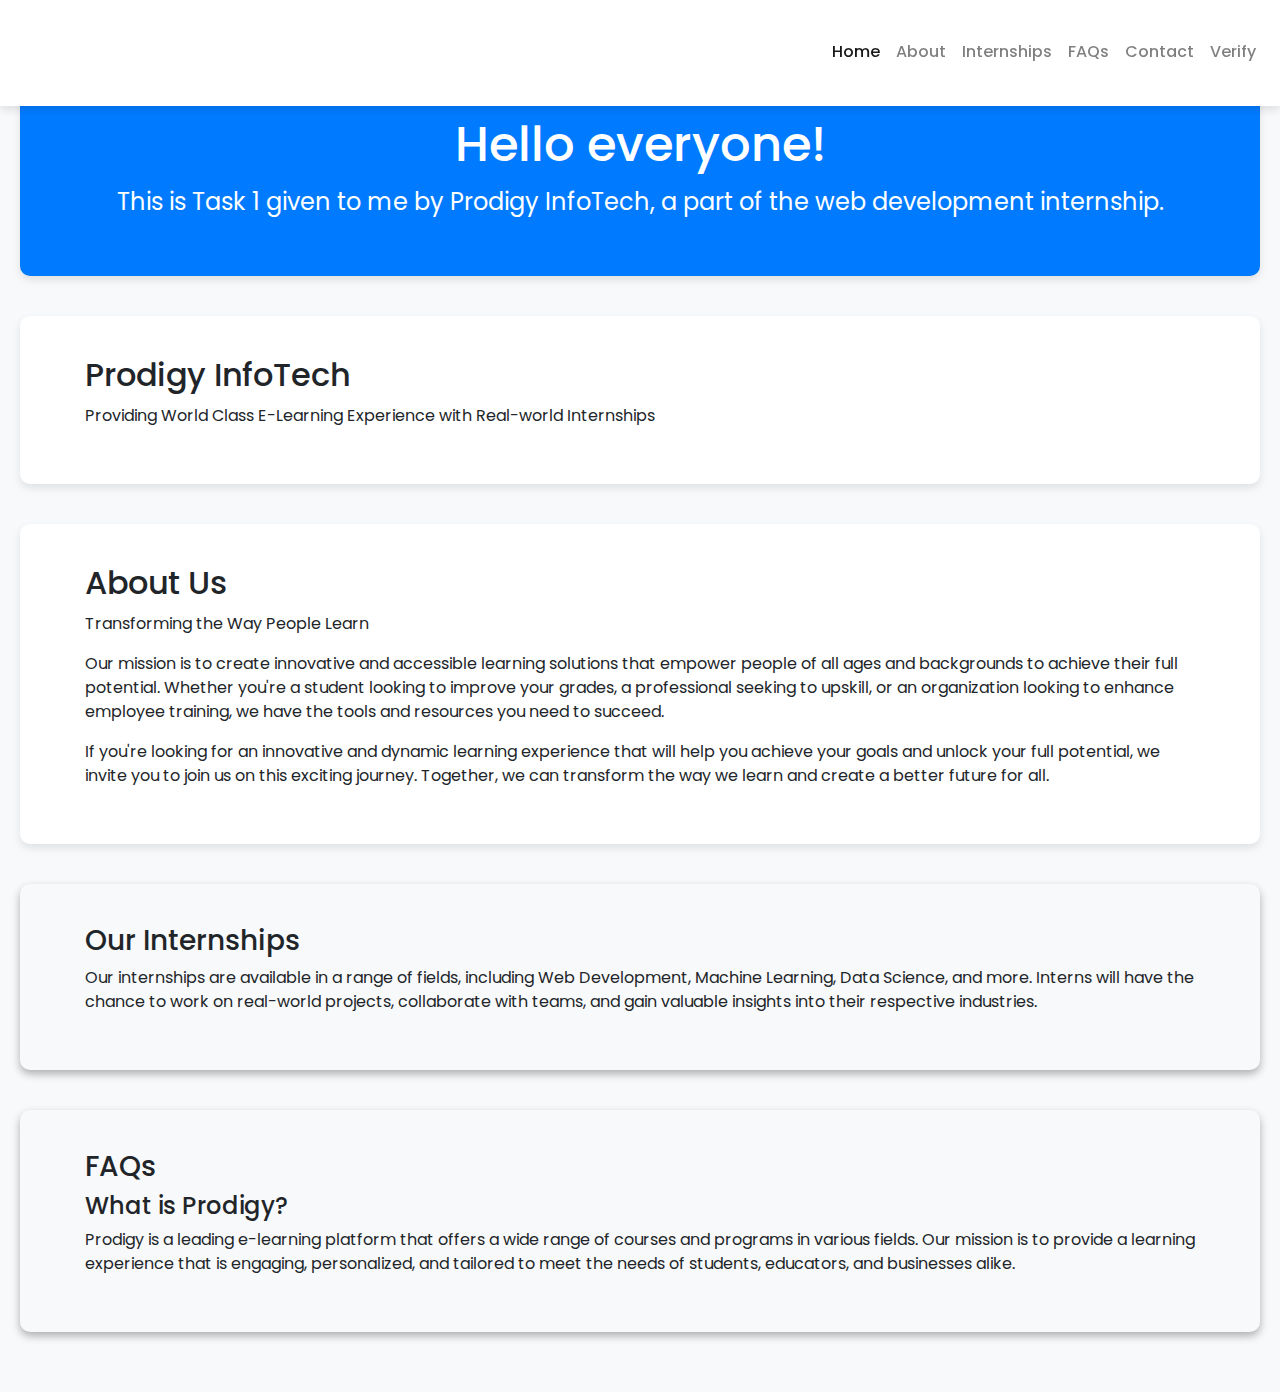
<file: PRODIGY_WD_01/index.html>
<!DOCTYPE html>
<html lang="en">
<head>
  <meta charset="UTF-8">
  <meta name="viewport" content="width=device-width, initial-scale=1.0">
  <title>Navigation Menu</title>
  <link rel="stylesheet" href="https://stackpath.bootstrapcdn.com/bootstrap/4.5.2/css/bootstrap.min.css">
  <link rel="stylesheet" href="styles.css">
  <script src="script.js"></script>
</head>
<body>

<nav class="navbar navbar-expand-lg navbar-light bg-white fixed-top" id="navbar">
  <a class="navbar-brand" href="#">
    <img src="logo1.svg" alt="logo" width="120" height="80">
  </a>
  <button class="navbar-toggler" type="button" data-toggle="collapse" data-target="#navbarNav" aria-controls="navbarNav" aria-expanded="false" aria-label="Toggle navigation">
    <span class="navbar-toggler-icon"></span>
  </button>
  <div class="collapse navbar-collapse justify-content-end" id="navbarNav">
    <ul class="navbar-nav">
      <li class="nav-item active">
        <a class="nav-link" href="#home">Home</a>
      </li>
      <li class="nav-item">
        <a class="nav-link" href="#about">About</a>
      </li>
      <li class="nav-item">
        <a class="nav-link" href="#internships">Internships</a>
      </li>
      <li class="nav-item">
        <a class="nav-link" href="#FAQs">FAQs</a>
      </li>
      <li class="nav-item">
        <a class="nav-link" href="#">Contact</a>
      </li>
      <li class="nav-item">
        <a class="nav-link" href="#">Verify</a>
      </li>
    </ul>
  </div>
</nav>

<main>
  <section id="home" class="header-section">
    <div class="container-fluid">
      <h1>Hello everyone!</h1>
      <p>This is Task 1 given to me by Prodigy InfoTech, a part of the web development internship.</p>
    </div>
  </section>

  <section id="home" class="about-section">
    <div class="container">
      <h2>Prodigy InfoTech</h2>
      <p>Providing World Class E-Learning Experience with Real-world Internships</p>
    </div>
  </section>

  <section id="about" class="mission-section">
    <div class="container">
      <h3>About Us</h3>
      <p>Transforming the Way People Learn</p>
      <p>Our mission is to create innovative and accessible learning solutions that empower people of all ages and backgrounds to achieve their full potential. Whether you're a student looking to improve your grades, a professional seeking to upskill, or an organization looking to enhance employee training, we have the tools and resources you need to succeed.</p>
      <p>If you're looking for an innovative and dynamic learning experience that will help you achieve your goals and unlock your full potential, we invite you to join us on this exciting journey. Together, we can transform the way we learn and create a better future for all.</p>
    </div>
  </section>

  <section id="internships" class="internships-section">
    <div class="container">
      <h3>Our Internships</h3>
      <p>Our internships are available in a range of fields, including Web Development, Machine Learning, Data Science, and more. Interns will have the chance to work on real-world projects, collaborate with teams, and gain valuable insights into their respective industries.
      </p>
    </div>
  </section>
  
  <section id="FAQs" class="faq-section">
    <div class="container">
      <h3>FAQs</h3>
        <h4>What is Prodigy?</h4>
        <p>Prodigy is a leading e-learning platform that offers a wide range of courses and programs in various fields. Our mission is to provide a learning experience that is engaging, personalized, and tailored to meet the needs of students, educators, and businesses alike.</p>
    </div>
  </section>

</main>

<script src="https://code.jquery.com/jquery-3.5.1.slim.min.js"></script>
<script src="https://cdn.jsdelivr.net/npm/@popperjs/core@2.9.2/dist/umd/popper.min.js"></script>
<script src="https://stackpath.bootstrapcdn.com/bootstrap/4.5.2/js/bootstrap.min.js"></script>

</body>
</html>
</file>
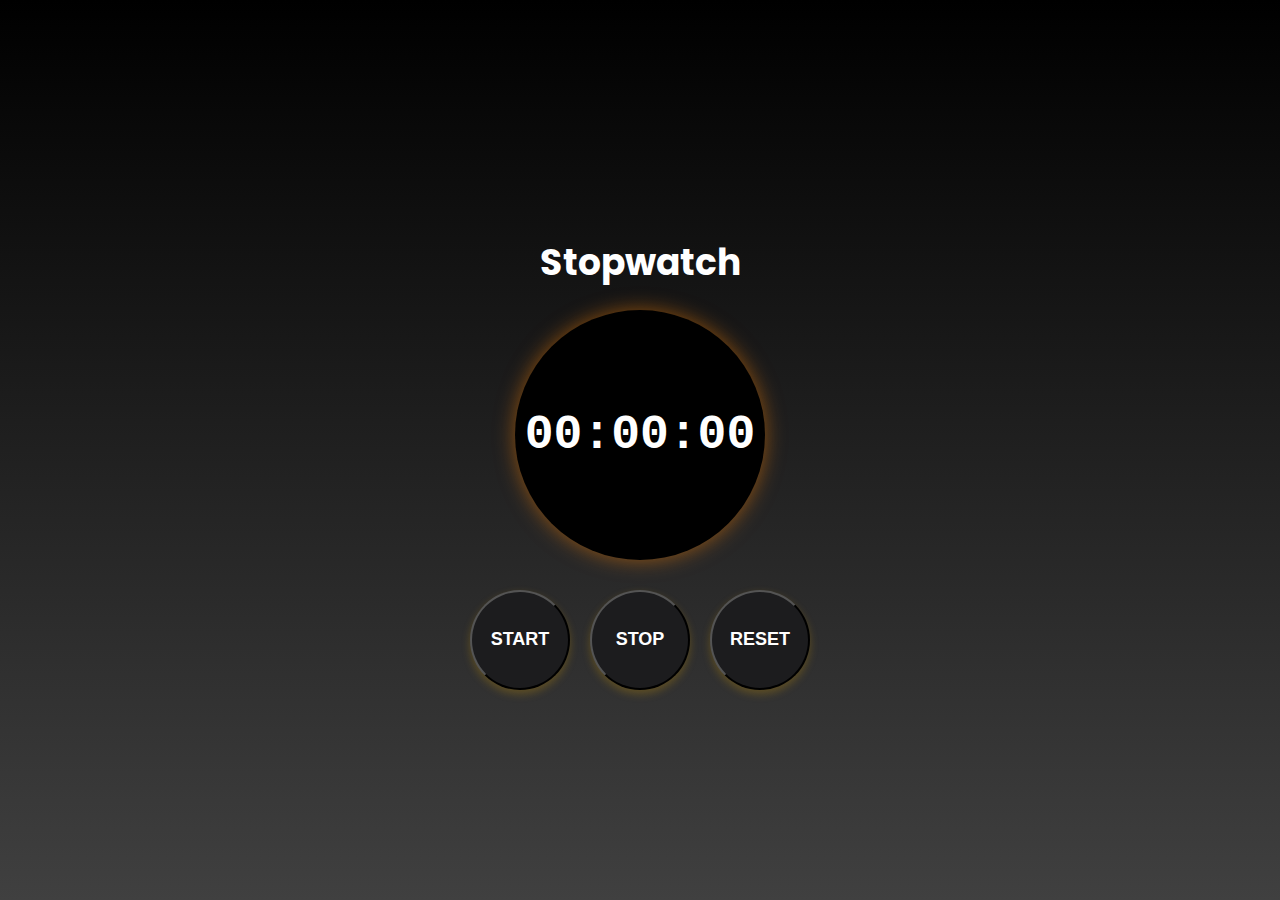
<file: PRODIGY_WD_02/index.html>
<!DOCTYPE html>
<html lang="en">
<head>
  <meta charset="UTF-8">
  <meta name="viewport" content="width=device-width, initial-scale=1.0">
  <title>Stopwatch</title>
  <link rel="stylesheet" href="styles.css">
</head>
<body>

<div class="container">
  <h1 class="heading">Stopwatch</h1>
  <div class="circle-timer">
    <div id="timerDisplay" class="timer-text">00:00:00</div>
  </div>
  <div class="btn-container">
    <button id="startBtn" class="btn btn-circle">
      <span class="btn-text">START</span>
    </button>
    <button id="stopBtn" class="btn btn-circle">
      <span class="btn-text">STOP</span>
    </button>
    <button id="resetBtn" class="btn btn-circle">
      <span class="btn-text">RESET</span>
    </button>
  </div>
</div>

<script src="script.js"></script>
</body>
</html>
</file>
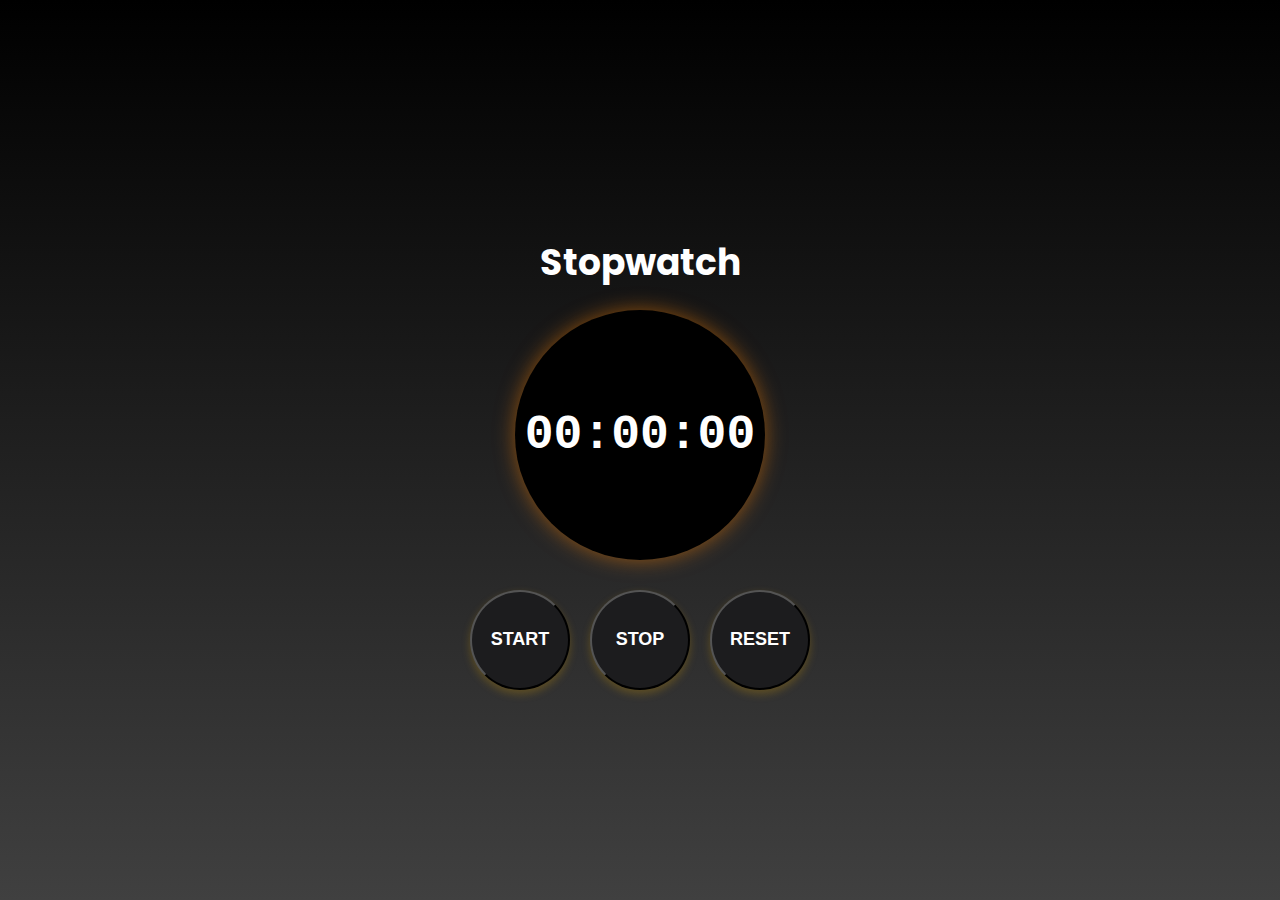
<file: PRODIGY_WD_02/stopwatch.html>
<!DOCTYPE html>
<html lang="en">
<head>
  <meta charset="UTF-8">
  <meta name="viewport" content="width=device-width, initial-scale=1.0">
  <title>Stopwatch</title>
  <link rel="stylesheet" href="stopwatch.css">
</head>
<body>

<div class="container">
  <h1 class="heading">Stopwatch</h1>
  <div class="circle-timer">
    <div id="timerDisplay" class="timer-text">00:00:00</div>
  </div>
  <div class="btn-container">
    <button id="startBtn" class="btn btn-circle">
      <span class="btn-text">START</span>
    </button>
    <button id="stopBtn" class="btn btn-circle">
      <span class="btn-text">STOP</span>
    </button>
    <button id="resetBtn" class="btn btn-circle">
      <span class="btn-text">RESET</span>
    </button>
  </div>
</div>

<script src="stopwatch.js"></script>
</body>
</html>
</file>
<file: PRODIGY_WD_01/styles.css>
@import url('https://fonts.googleapis.com/css2?family=Poppins:wght@400;500;700&display=swap');
body, html {
  margin: 0;
  padding: 0;
  font-family: 'Poppins', sans-serif;
  font-size: 16px;
  line-height: 1.5;
}

body {
  display: grid;
  grid-template-rows: auto 1fr auto;
  min-height: 100vh;
  background-color: #f8f9fa;
}

main {
  grid-row: 2;
  padding: 20px;
}

section {
  margin-bottom: 40px;
}

.header-section,
.about-section,
.mission-section {
  padding: 40px;
  border-radius: 10px;
  box-shadow: 0 4px 8px 0 rgba(0,0,0,0.1);
  margin-top: 20px;
}

.header-section {
  background-color: #007bff;
  color: #fff;
  text-align: center;
  margin-top: 56px;
}

.about-section,
.mission-section {
  background-color: #fff;
}

.header-section h1 {
  font-size: 48px;
  margin-bottom: 10px;
}

.header-section p {
  font-size: 24px;
}

.about-section h2,
.mission-section h3 {
  font-size: 32px;
  margin-bottom: 10px;
}

.about-section p,
.mission-section p {
  line-height: 1.5;
}

.internships-section,
.faq-section {
  padding: 40px;
  border-radius: 10px;
  box-shadow: 0 4px 8px 0 rgba(0,0,0,0.3);
  margin-top: 20px;
}

.navbar {
  margin: auto;
  background-color: #fff;
  transition: background-color 0.3s ease, box-shadow 0.3s ease;
}

.navbar:hover {
  box-shadow: 0 4px 8px 0 rgba(0,0,0,0.1);
}

.navbar-nav .nav-link {
  color: #333;
  transition: color 0.3s ease, border-bottom-color 0.3s ease;
  border-bottom: 2px solid transparent;
  font-weight: 500;
}

.navbar-nav .nav-link:hover {
  color: #007bff;
  border-bottom-color: #007bff;
}

.scroll-color {
  background-color: #0044ff !important;
}
</file>
<file: PRODIGY_WD_02/styles.css>
@import url('https://fonts.googleapis.com/css2?family=Poppins:wght@400;700&display=swap');

body {
  background: linear-gradient(to bottom, #000000, #404040);
  font-family: 'Poppins', sans-serif;
  margin: 0;
  padding: 0;
}

.heading {
  color: #fff;
  font-size: 36px;
  margin-bottom: 20px;
}

.container {
  display: flex;
  flex-direction: column;
  align-items: center;
  justify-content: center;
  height: 100vh;
}

.circle-timer {
  width: 250px;
  height: 250px;
  background-color: #000;
  border-radius: 50%;
  display: flex;
  justify-content: center;
  align-items: center;
  box-shadow: 0 0 20px rgba(255, 132, 0, 0.5);
}

.timer-text {
  font-size: 48px;
  font-weight: bold;
  color: #fff;
  font-family: 'Courier New', Courier, monospace;
}

.btn-container {
  margin-top: 30px;
  display: flex;
}

.btn {
  width: 100px;
  height: 100px;
  background-color: #1c1c1e;
  border-radius: 50%;
  display: flex;
  justify-content: center;
  align-items: center;
  margin: 0 10px;
  transition: background-color 0.2s ease-in-out;
  box-shadow: 0 4px 8px rgba(203, 148, 8, 0.3);
}

.btn:hover {
  background-color: #2c2c2e;
}

.btn:focus {
  outline: none;
}

.btn-text {
  color: #fff;
  font-size: 18px;
  font-weight: bold;
}
</file>
<file: PRODIGY_WD_02/stopwatch.css>
@import url('https://fonts.googleapis.com/css2?family=Poppins:wght@400;700&display=swap');

body {
  background: linear-gradient(to bottom, #000000, #404040);
  font-family: 'Poppins', sans-serif;
  margin: 0;
  padding: 0;
}

.heading {
  color: #fff;
  font-size: 36px;
  margin-bottom: 20px;
}

.container {
  display: flex;
  flex-direction: column;
  align-items: center;
  justify-content: center;
  height: 100vh;
}

.circle-timer {
  width: 250px;
  height: 250px;
  background-color: #000;
  border-radius: 50%;
  display: flex;
  justify-content: center;
  align-items: center;
  box-shadow: 0 0 20px rgba(255, 132, 0, 0.5);
}

.timer-text {
  font-size: 48px;
  font-weight: bold;
  color: #fff;
  font-family: 'Courier New', Courier, monospace;
}

.btn-container {
  margin-top: 30px;
  display: flex;
}

.btn {
  width: 100px;
  height: 100px;
  background-color: #1c1c1e;
  border-radius: 50%;
  display: flex;
  justify-content: center;
  align-items: center;
  margin: 0 10px;
  transition: background-color 0.2s ease-in-out;
  box-shadow: 0 4px 8px rgba(203, 148, 8, 0.3);
}

.btn:hover {
  background-color: #2c2c2e;
}

.btn:focus {
  outline: none;
}

.btn-text {
  color: #fff;
  font-size: 18px;
  font-weight: bold;
}
</file>
